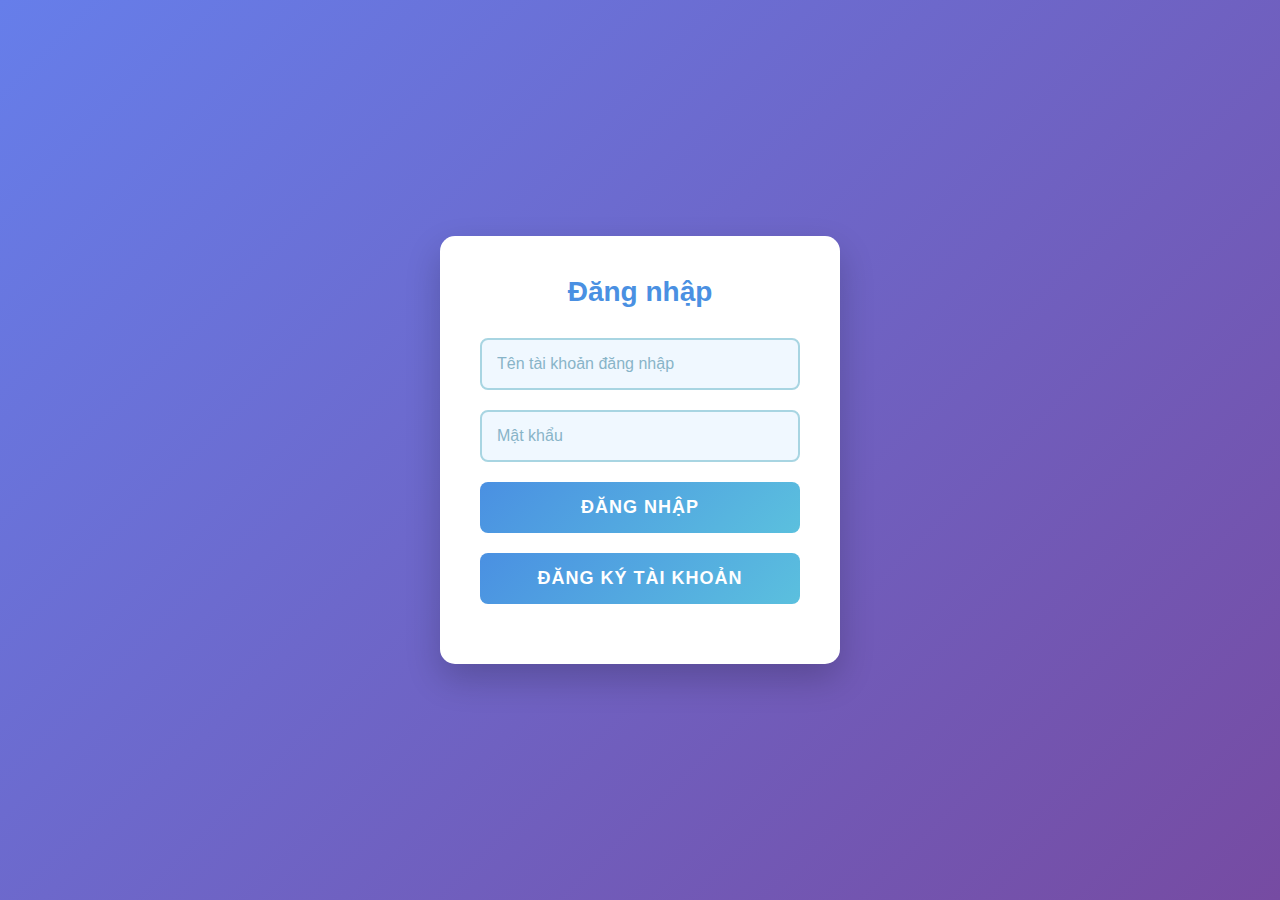
<file: admin.html>
<!DOCTYPE html>
<html lang="vi">

<head>
    <meta charset="utf-8">
    <meta name="viewport" content="width=device-width,initial-scale=1">
    <title>Admin - Quản lý người dùng</title>
    <link rel="stylesheet" href="admin.css">
</head>

<body>
    <div class="admin-wrap">
        <header class="admin-header">
            <h1>Admin - Quản lý người dùng</h1>
            <div class="admin-actions">
                <input type="text" id="searchInput" placeholder="Tìm theo tên hoặc email">
                <button id="btnRefresh">Làm mới</button>
                <button id="btnClearAll">Xóa tất cả (trừ Admin)</button>
                <a href="phanchinh.html" class="btn">Về trang chính</a>
            </div>
        </header>

        <main class="admin-main">
            <table id="usersTable">
                <thead>
                    <tr>
                        <th>#</th>
                        <th>Họ & tên</th>
                        <th>Email</th>
                        <th>Role</th>
                        <th>Ngày tạo</th>
                        <th>Hành động</th>
                    </tr>
                </thead>
                <tbody></tbody>
            </table>
        </main>
    </div>

    <script src="admin.js"></script>
</body>

</html>
</file>
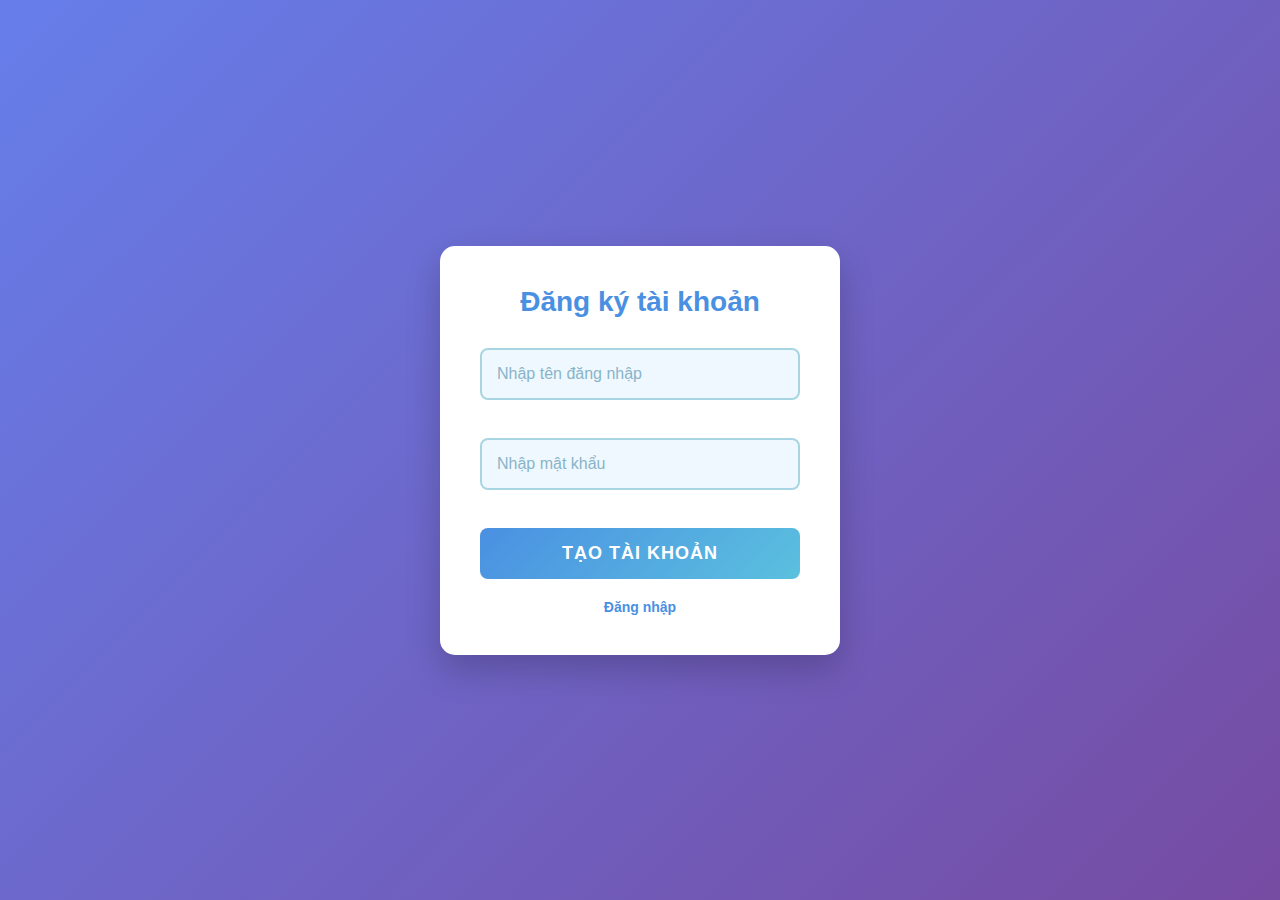
<file: dangky.html>
<!DOCTYPE html>
<html lang="vi">
<head>
  <meta charset="UTF-8">
  <title>Đăng ký</title>
  <link rel="stylesheet" href="danngky.css">
</head>
<body>
    <div class="login-box">
        <h2>Đăng ký tài khoản</h2>

  <input type="text" id="user" placeholder="Nhập tên đăng nhập"><br><br>
  <input type="password" id="pass" placeholder="Nhập mật khẩu"><br><br>

  <button onclick="register()">Tạo tài khoản</button>

  <p><a href="dangnhap2.html">Đăng nhập</a></p>

  <script src="dangnhapdangky.js"></script>
    </div>
</body>
</html>
</file>
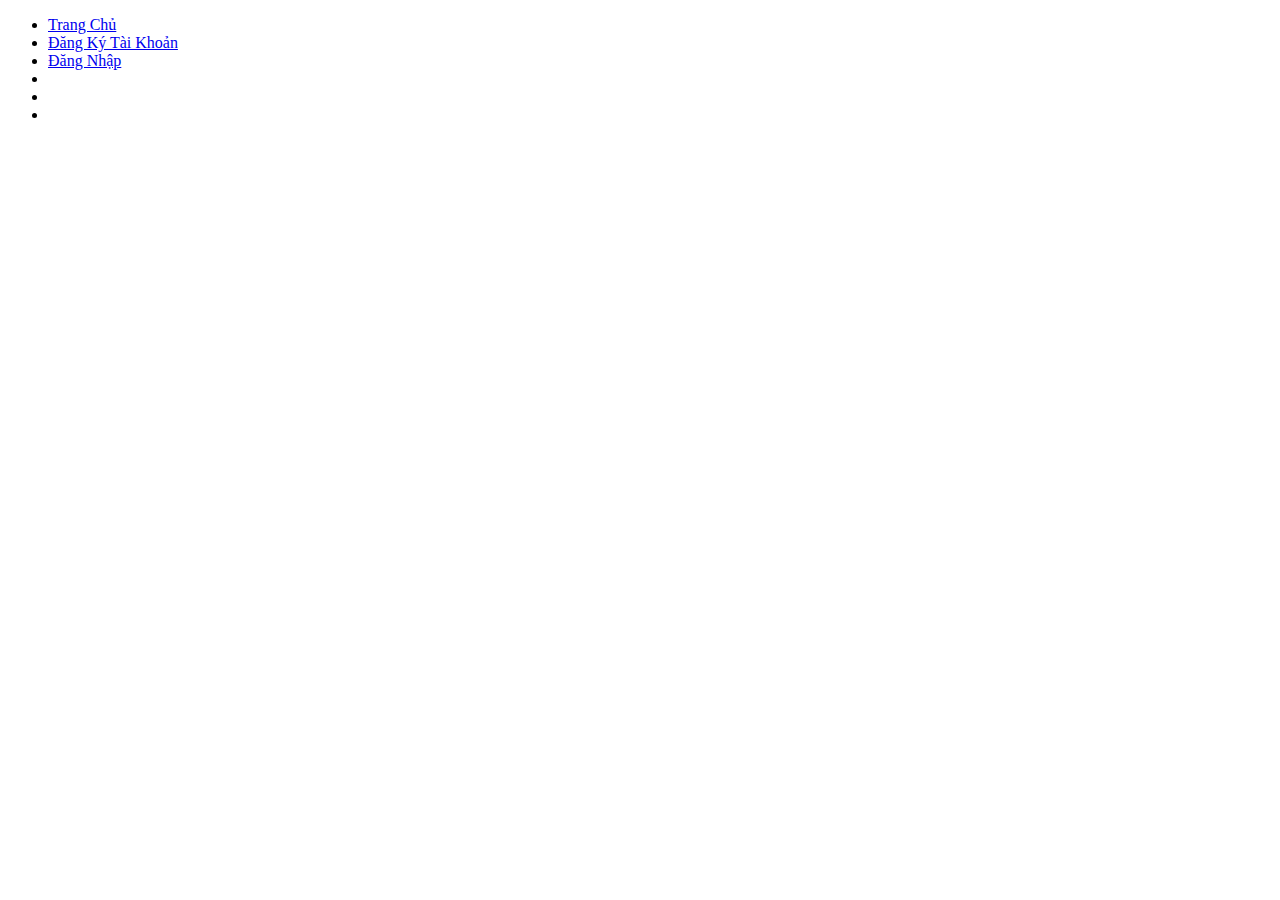
<file: dangnhap.html>
<!DOCTYPE html>
<html lang="en">
<head>
    <meta charset="UTF-8">
    <meta name="viewport" content="width=device-width, initial-scale=1.0">
    <title>Trường THPT Tương Lai</title>
    <head>

    </head>
<body>
    <ul>
        <li><a href="dangnhap.html">Trang Chủ</a></li>
        <li><a href="dangnhap2.html">Đăng Ký Tài Khoản</a></li>
        <li><a href="dangnhap2.html">Đăng Nhập</a></li>
        <li><a href=""></a></li>
        <li><a href=""></a></li>
        <li><a href="o"></a></li>
    </ul>
</body>
</html>
</file>
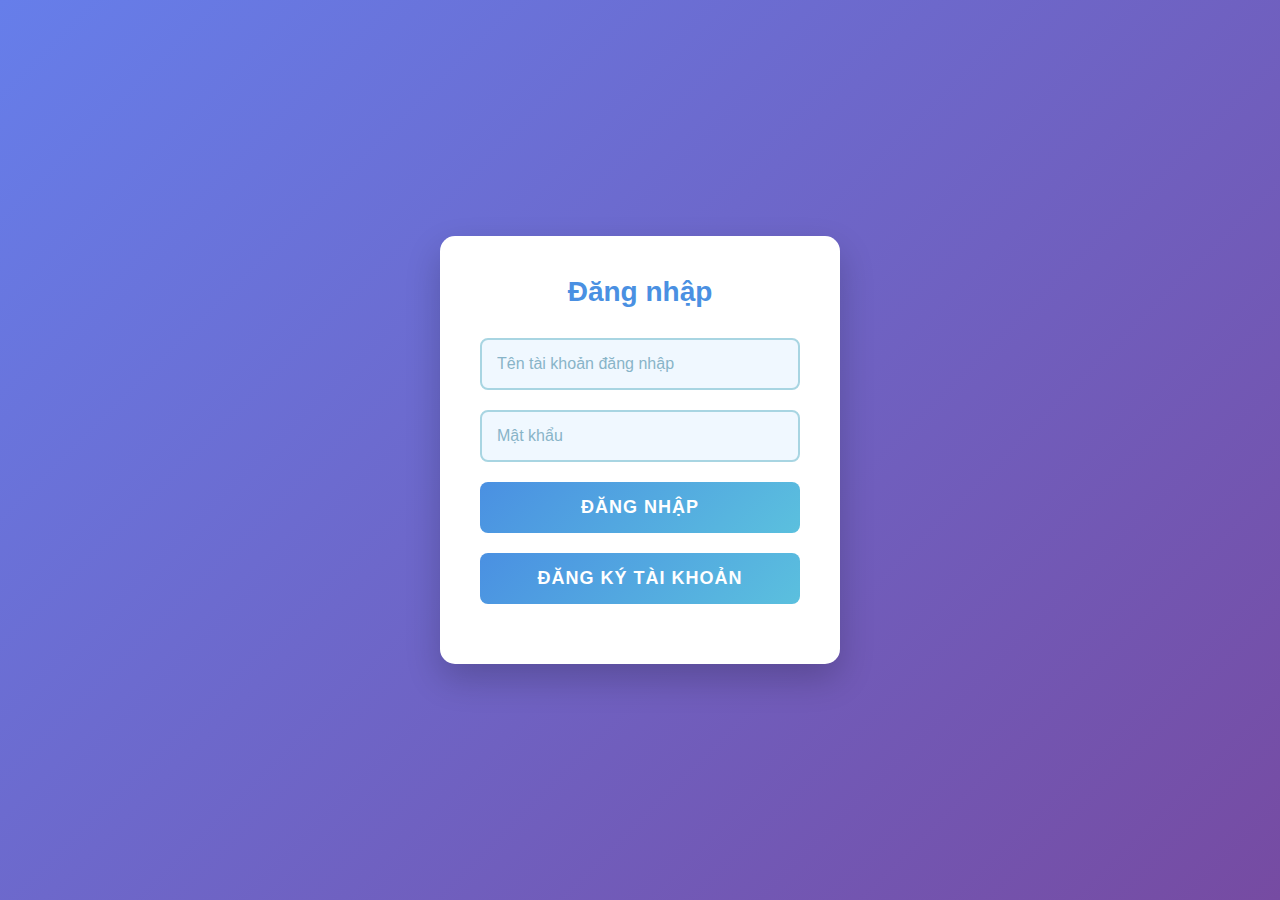
<file: dangnhap2.html>
<!DOCTYPE html>
<html lang="vi">
<head>
  <meta charset="UTF-8">
  <title>Đăng nhập</title>
  <link rel="stylesheet" href="dangnhap.css">
</head>
<body>
  <div class="login-box">
      <h2>Đăng nhập</h2>

      <input type="text" id="loginUser" placeholder="Tên tài khoản đăng nhập">

      <input type="password" id="loginPass" placeholder="Mật khẩu">
      <button class="btn-login" onclick="login()">Đăng nhập</button>

      <div class="line"></div>
      
      <a href="dangky.html">

        <button class="btn-create">Đăng ký tài khoản</button>
      </a>
  </div>
  <script src="dangnhapdangky.js"></script>
</body>
</html>
</file>
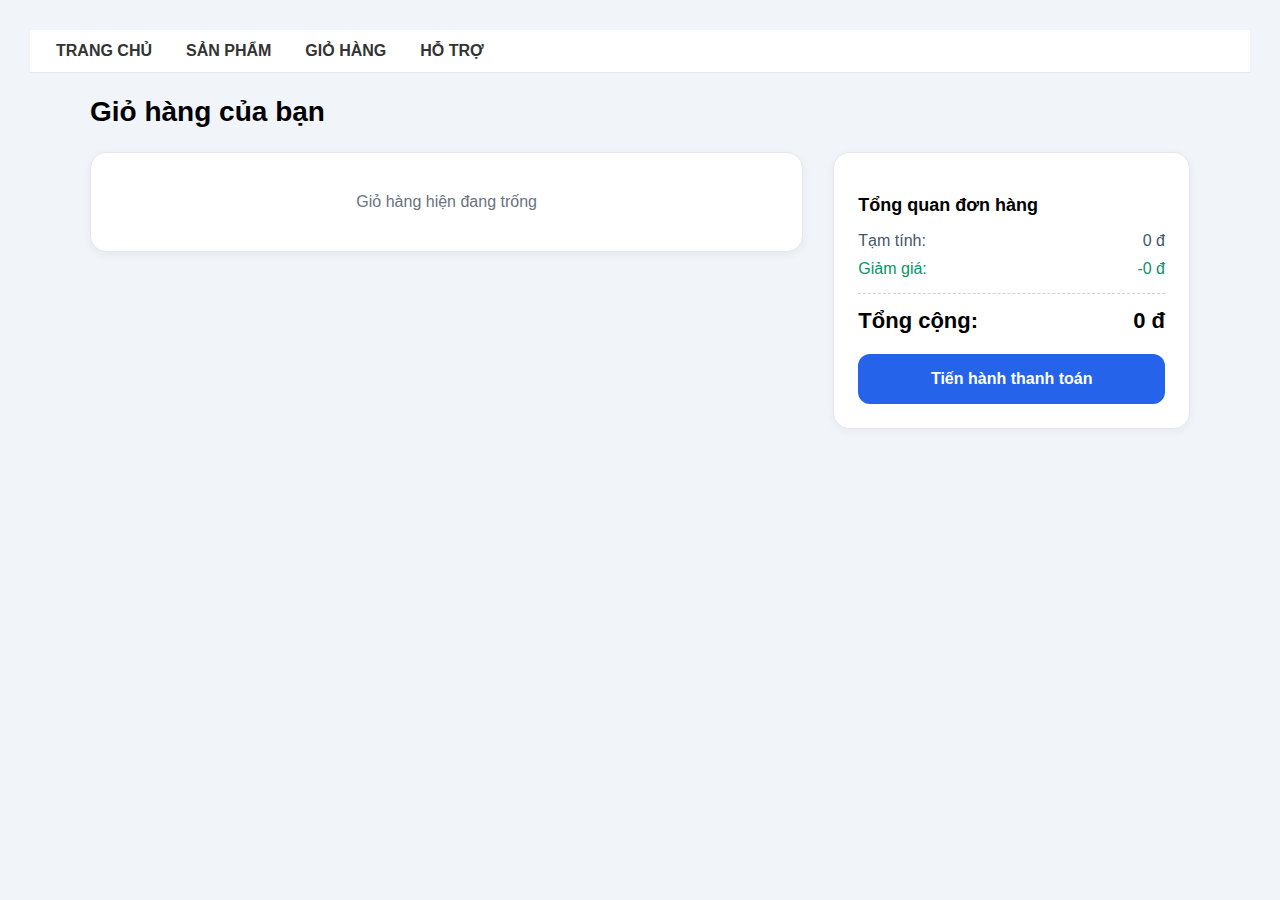
<file: giohang.html>
<!DOCTYPE html>
<html lang="vi">
<head>
    <meta charset="UTF-8">
    <meta name="viewport" content="width=device-width, initial-scale=1.0">
    <title>Giỏ hàng</title>

    <link rel="stylesheet" href="https://cdnjs.cloudflare.com/ajax/libs/font-awesome/6.6.0/css/all.min.css">

    <style>
        body {
            font-family: Arial, sans-serif;
            margin: 0;
            background: #f1f5f9;
            padding: 30px;
        }
        
        .top-header {
            background:#fff;
            border-bottom:1px solid #e6e9ef;
            position:sticky;
            top:0;
            z-index:30;
        }
        
        .menu-nav{
            max-width:var(--maxw);
            margin:0 auto;
            display:flex;
            gap:14px;
            list-style:none;
            padding:12px 16px;
            align-items:center;
        }
        
        .menu-nav .menu-item a{
            text-decoration:none;
            color:#333;
            font-weight:600;
            padding:8px 10px;
            border-radius:6px;
        }
        
        .menu-nav .menu-item a:hover{
            background: rgba(43,122,238,0.08);
            color: var(--accent);
        }

        .page-section {
            max-width: 1100px;
            margin: auto;
        }

        h2 {
            font-size: 28px;
            font-weight: bold;
            margin-bottom: 24px;
        }

        .cart-layout {
            display: flex;
            flex-direction: column;
            gap: 30px;
        }

        @media (min-width: 1024px) {
            .cart-layout {
                flex-direction: row;
            }
        }

        .cart-left {
            flex: 2;
        }

        .cart-right {
            flex: 1;
        }

        #cart-items {
            background: #fff;
            border-radius: 16px;
            border: 1px solid #e5e7eb;
            box-shadow: 0 3px 10px rgba(0,0,0,0.05);
            overflow: hidden;
        }

        .empty-cart {
            text-align: center;
            padding: 40px;
            color: #6b7280;
            font-size: 16px;
        }

        .cart-item {
            display: flex;
            padding: 18px;
            gap: 14px;
            border-bottom: 1px solid #e5e7eb;
            background: white;
            align-items: center;
        }

        .cart-item:last-child {
            border-bottom: none;
        }

        .cart-item img {
            width: 90px;
            height: 120px;
            object-fit: cover;
            border-radius: 10px;
        }

        .cart-info {
            flex: 1;
        }

        .cart-info h4 {
            font-size: 16px;
            margin-bottom: 6px;
        }

        .cart-info .price {
            font-weight: bold;
            color: #2563eb;
        }

        .remove-btn {
            border: none;
            background: none;
            color: #ef4444;
            font-size: 18px;
            cursor: pointer;
        }

        .summary-box {
            background: #fff;
            padding: 24px;
            border-radius: 16px;
            border: 1px solid #e5e7eb;
            box-shadow: 0 2px 10px rgba(0,0,0,0.05);
            position: sticky;
            top: 20px;
        }

        .summary-box h3 {
            margin-bottom: 16px;
            font-size: 18px;
            font-weight: bold;
        }

        .summary-row {
            display: flex;
            justify-content: space-between;
            margin-bottom: 10px;
            color: #475569;
        }

        .summary-total {
            margin-top: 15px;
            padding-top: 14px;
            border-top: 1px dashed #cbd5e1;
            font-weight: bold;
            font-size: 22px;
            display: flex;
            justify-content: space-between;
        }

        .checkout-btn {
            width: 100%;
            padding: 16px;
            background: #2563eb;
            color: white;
            border: none;
            border-radius: 12px;
            font-size: 16px;
            font-weight: bold;
            margin-top: 20px;
            cursor: pointer;
            transition: 0.25s;
        }

        .checkout-btn:hover {
            background: #1d4ed8;
            transform: translateY(-3px);
        }

    </style>
</head>
<body>
    <header class="top-header">
      <ul class="menu-nav">
        <li class="menu-item"><a href="phanchinh.html">TRANG CHỦ</a></li>
        <li class="menu-item"><a href="sanpham.html">SẢN PHẨM</a></li>
        <li class="menu-item"><a href="giohang.html">GIỎ HÀNG</a></li>
        <li class="menu-item"><a href="hotro_lienhe.html">HỖ TRỢ</a></li>
        <li class="menu-item"><a href="#" class=""></a></li>
        <li class="menu-item">
          <span id="userName" style="color: #4a90e2; font-weight: 700;"></span>
        </li>
        <li class="menu-item">
          <a href="#" onclick="logout(); return false;" style="color: #dc3545;"></a>
        </li>
      </ul>
  </header>
<section class="page-section">

    <h2>Giỏ hàng của bạn</h2>

    <div class="cart-layout">

        <div class="cart-left">
            <div id="cart-items">
                <div class="empty-cart">Giỏ hàng hiện đang trống</div>
            </div>
        </div>

        <div class="cart-right">
            <div class="summary-box">
                <h3>Tổng quan đơn hàng</h3>

                <div class="summary-row">
                    <span>Tạm tính:</span>
                    <span id="subtotal">0 đ</span>
                </div>

                <div class="summary-row" style="color:#059669;">
                    <span>Giảm giá:</span>
                    <span>-0 đ</span>
                </div>

                <div class="summary-total">
                    <span>Tổng cộng:</span>
                    <span id="total">0 đ</span>
                </div>

                <button class="checkout-btn">Tiến hành thanh toán</button>
            </div>
        </div>

    </div>

</section>

<script>

    const cartData = []; 
    function renderCart() {
        const container = document.getElementById("cart-items");

        if (cartData.length === 0) {
            container.innerHTML = `<div class="empty-cart">Giỏ hàng hiện đang trống</div>`;
            document.getElementById("subtotal").textContent = "0 đ";
            document.getElementById("total").textContent = "0 đ";
            return;
        }

        let html = "";
        let subtotal = 0;

        cartData.forEach(item => {
            subtotal += item.price;

            html += `
                <div class="cart-item">
                    <img src="${item.image}" alt="">
                    <div class="cart-info">
                        <h4>${item.title}</h4>
                        <div class="price">${item.price.toLocaleString()} đ</div>
                    </div>
                    <button class="remove-btn" onclick="removeItem(${item.id})">
                        <i class="fa-solid fa-trash"></i>
                    </button>
                </div>
            `;
        });

        container.innerHTML = html;
        document.getElementById("subtotal").textContent = subtotal.toLocaleString() + " đ";
        document.getElementById("total").textContent = subtotal.toLocaleString() + " đ";
    }

    function removeItem(id) {
        const index = cartData.findIndex(x => x.id === id);
        if (index !== -1) {
            cartData.splice(index, 1);
            renderCart();
        }
    }

    renderCart();
</script>

</body>
</html>
</file>
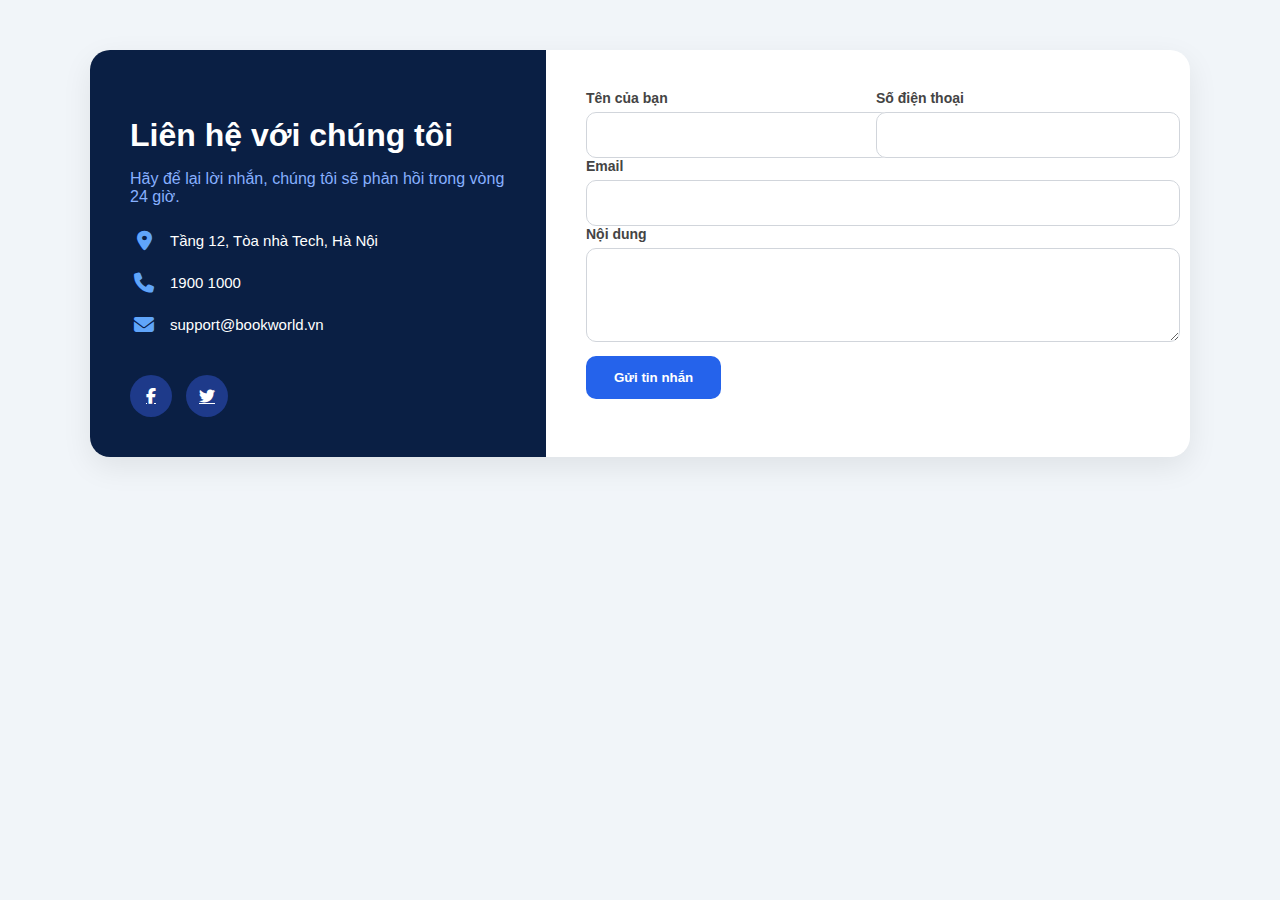
<file: hotro_lienhe.html>
<!DOCTYPE html>
<html lang="vi">
<head>
    <meta charset="UTF-8">
    <meta name="viewport" content="width=device-width, initial-scale=1.0">
    <title>Liên hệ – BookWorld</title>
    <link rel="stylesheet" href="https://cdnjs.cloudflare.com/ajax/libs/font-awesome/6.6.0/css/all.min.css">

    <style>
        body {
            margin: 0;
            padding: 0;
            font-family: Arial, sans-serif;
            background: #f1f5f9;
        }
        
        .top-header {
            background:#fff;
            border-bottom:1px solid #e6e9ef;
            position:sticky;
            top:0;
            z-index:30;
        }
        
        .menu-nav{
            max-width:var(--maxw);
            margin:0 auto;
            display:flex;
            gap:14px;
            list-style:none;
            padding:12px 16px;
            align-items:center;
        }
        
        .menu-nav .menu-item a{
            text-decoration:none;
            color:#333;
            font-weight:600;
            padding:8px 10px;
            border-radius:6px;
        }
        
        .menu-nav .menu-item a:hover{
            background: rgba(43,122,238,0.08);
            color: var(--accent);
        }

        .page-section {
            padding: 50px 20px;
        }

        .contact-wrapper {
            max-width: 1100px;
            margin: auto;
            background: #ffffff;
            border-radius: 20px;
            overflow: hidden;
            box-shadow: 0 10px 30px rgba(0,0,0,0.08);
            display: flex;
            flex-direction: column;
        }

        @media (min-width: 768px) {
            .contact-wrapper {
                flex-direction: row;
            }
        }

        .contact-left {
            flex: 2;
            background: #0a1f44; /* blue-900 */
            color: white;
            padding: 40px;
            display: flex;
            flex-direction: column;
            justify-content: space-between;
        }

        .contact-left h2 {
            font-size: 32px;
            font-weight: 700;
            margin-bottom: 12px;
        }

        .contact-left p {
            color: #87b0ff;
            margin-bottom: 25px;
        }

        .contact-info {
            display: flex;
            flex-direction: column;
            gap: 22px;
        }

        .contact-info-item {
            display: flex;
            align-items: center;
        }

        .contact-info-item i {
            font-size: 20px;
            width: 28px;
            text-align: center;
            color: #60a5fa;
        }

        .contact-info-item span {
            margin-left: 12px;
            font-size: 15px;
        }

        .contact-social {
            margin-top: 40px;
            display: flex;
            gap: 14px;
        }

        .contact-social a {
            width: 42px;
            height: 42px;
            border-radius: 50%;
            background: #1e3a8a;
            color: white;
            display: flex;
            align-items: center;
            justify-content: center;
            transition: .25s;
        }

        .contact-social a:hover {
            background: #ffffff;
            color: #0a1f44;
        }

        .contact-right {
            flex: 3;
            padding: 40px;
        }

        .contact-right label {
            display: block;
            font-weight: bold;
            font-size: 14px;
            color: #444;
            margin-bottom: 6px;
        }

        .contact-right input,
        .contact-right textarea {
            width: 100%;
            padding: 14px;
            font-size: 14px;
            border-radius: 10px;
            border: 1px solid #d1d5db;
            outline: none;
            transition: .25s;
            background: #fff;
        }

        .contact-right input:focus,
        .contact-right textarea:focus {
            border-color: #2563eb;
            box-shadow: 0 0 0 3px rgba(37,99,235,0.25);
        }

        .contact-grid {
            display: grid;
            grid-template-columns: 1fr;
            gap: 16px;
        }

        @media (min-width: 768px) {
            .contact-grid {
                grid-template-columns: repeat(2, 1fr);
            }
        }

        .contact-right button {
            margin-top: 10px;
            background: #2563eb;
            color: white;
            font-weight: bold;
            border: none;
            padding: 14px 28px;
            border-radius: 10px;
            cursor: pointer;
            transition: .25s;
        }

        .contact-right button:hover {
            background: #1d4ed8;
        }

    </style>
</head>

<body>

<section id="contact" class="page-section">
    <div class="contact-wrapper">
        <div class="contact-left">
            <div>
                <h2>Liên hệ với chúng tôi</h2>
                <p>Hãy để lại lời nhắn, chúng tôi sẽ phản hồi trong vòng 24 giờ.</p>

                <div class="contact-info">
                    <div class="contact-info-item">
                        <i class="fa-solid fa-location-dot"></i>
                        <span>Tầng 12, Tòa nhà Tech, Hà Nội</span>
                    </div>

                    <div class="contact-info-item">
                        <i class="fa-solid fa-phone"></i>
                        <span>1900 1000</span>
                    </div>

                    <div class="contact-info-item">
                        <i class="fa-solid fa-envelope"></i>
                        <span>support@bookworld.vn</span>
                    </div>
                </div>
            </div>

            <div class="contact-social">
                <a href="#"><i class="fa-brands fa-facebook-f"></i></a>
                <a href="#"><i class="fa-brands fa-twitter"></i></a>
            </div>
        </div>

        <div class="contact-right">
            <form onsubmit="event.preventDefault(); alert('Tin nhắn đã được gửi!');">

                <div class="contact-grid">
                    <div>
                        <label>Tên của bạn</label>
                        <input type="text" required>
                    </div>

                    <div>
                        <label>Số điện thoại</label>
                        <input type="tel" required>
                    </div>
                </div>

                <div>
                    <label>Email</label>
                    <input type="email" required>
                </div>

                <div>
                    <label>Nội dung</label>
                    <textarea rows="4" required></textarea>
                </div>

                <button>Gửi tin nhắn</button>
            </form>
        </div>

    </div>
</section>

</body>
</html>
</file>
<file: admin.css>
* {
  margin: 0;
  padding: 0;
  box-sizing: border-box;
}

body {
  font-family: "Poppins", "Segoe UI", sans-serif;
  background: linear-gradient(135deg, #667eea 0%, #764ba2 100%);
  min-height: 100vh;
  padding: 20px;
}

.admin-wrap {
  max-width: 1200px;
  margin: 0 auto;
}

/* ===== HEADER ===== */
.admin-header {
  background: white;
  padding: 25px;
  border-radius: 15px;
  box-shadow: 0 10px 30px rgba(0, 0, 0, 0.2);
  margin-bottom: 25px;
}

.admin-header h1 {
  margin: 0 0 20px 0;
  color: #4a90e2;
  font-size: 28px;
  text-align: center;
  font-weight: 700;
}

/* ===== ACTIONS ===== */
.admin-actions {
  display: flex;
  gap: 10px;
  flex-wrap: wrap;
  justify-content: center;
  align-items: center;
}

.admin-actions input {
  flex: 1;
  min-width: 250px;
  padding: 12px 15px;
  border: 2px solid #a8d5e2;
  border-radius: 8px;
  font-size: 15px;
  background: #f0f8ff;
  transition: all 0.3s ease;
}

.admin-actions input:focus {
  outline: none;
  border-color: #4a90e2;
  background: white;
  box-shadow: 0 0 10px rgba(74, 144, 226, 0.3);
}

.admin-actions button,
.admin-actions .btn {
  padding: 12px 18px;
  border: none;
  border-radius: 8px;
  font-size: 15px;
  font-weight: 600;
  cursor: pointer;
  transition: all 0.3s ease;
  text-decoration: none;
  color: white;
  display: inline-block;
}

#btnRefresh {
  background: #28a745;
}

#btnRefresh:hover {
  background: #218838;
  transform: translateY(-2px);
  box-shadow: 0 5px 15px rgba(40, 167, 69, 0.4);
}

#btnClearAll {
  background: #dc3545;
}

#btnClearAll:hover {
  background: #c82333;
  transform: translateY(-2px);
  box-shadow: 0 5px 15px rgba(220, 53, 69, 0.4);
}

.admin-actions .btn {
  background: #6c757d;
}

.admin-actions .btn:hover {
  background: #5a6268;
  transform: translateY(-2px);
  box-shadow: 0 5px 15px rgba(108, 117, 125, 0.4);
}

/* ===== MAIN TABLE AREA ===== */
.admin-main {
  background: white;
  padding: 20px;
  border-radius: 15px;
  box-shadow: 0 10px 30px rgba(0, 0, 0, 0.2);
  overflow-x: auto;
}

/* ===== TABLE ===== */
table {
  width: 100%;
  border-collapse: collapse;
  background: white;
}

thead {
  background: linear-gradient(135deg, #4a90e2 0%, #5bc0de 100%);
}

th {
  padding: 15px 12px;
  text-align: left;
  color: white;
  font-weight: 600;
  font-size: 15px;
  text-transform: uppercase;
  letter-spacing: 0.5px;
}

tbody tr {
  border-bottom: 1px solid #e9ecef;
  transition: all 0.2s ease;
}

tbody tr:hover {
  background: #f8f9fa;
  transform: scale(1.01);
}

td {
  padding: 15px 12px;
  font-size: 14px;
  color: #333;
}

/* ===== BADGE (Role) ===== */
.badge {
  padding: 6px 14px;
  border-radius: 20px;
  font-size: 12px;
  font-weight: 700;
  text-transform: uppercase;
  letter-spacing: 0.5px;
  display: inline-block;
}

.badge-admin {
  background: linear-gradient(135deg, #dc3545 0%, #c82333 100%);
  color: white;
  box-shadow: 0 3px 10px rgba(220, 53, 69, 0.3);
}

.badge-user {
  background: linear-gradient(135deg, #28a745 0%, #218838 100%);
  color: white;
  box-shadow: 0 3px 10px rgba(40, 167, 69, 0.3);
}

/* ===== BUTTONS ===== */
.btn-delete {
  padding: 8px 16px;
  background: linear-gradient(135deg, #dc3545 0%, #c82333 100%);
  color: white;
  border: none;
  border-radius: 6px;
  font-size: 13px;
  font-weight: 600;
  cursor: pointer;
  transition: all 0.3s ease;
  text-transform: uppercase;
  letter-spacing: 0.5px;
}

.btn-delete:hover {
  transform: translateY(-2px);
  box-shadow: 0 5px 15px rgba(220, 53, 69, 0.4);
}

.btn-delete:active {
  transform: translateY(0);
}

/* ===== EMPTY STATE ===== */
tbody td[colspan] {
  text-align: center;
  padding: 40px;
  color: #999;
  font-style: italic;
  font-size: 16px;
}

/* ===== RESPONSIVE ===== */
@media (max-width: 768px) {
  body {
    padding: 10px;
  }

  .admin-header {
    padding: 20px;
  }

  .admin-header h1 {
    font-size: 22px;
  }

  .admin-actions {
    flex-direction: column;
  }

  .admin-actions input {
    width: 100%;
  }

  .admin-main {
    padding: 15px;
  }

  table {
    font-size: 12px;
  }

  th,
  td {
    padding: 10px 8px;
  }

  .btn-delete {
    padding: 6px 12px;
    font-size: 12px;
  }
}

/* ===== LOADING ANIMATION ===== */
@keyframes fadeIn {
  from {
    opacity: 0;
    transform: translateY(20px);
  }
  to {
    opacity: 1;
    transform: translateY(0);
  }
}

.admin-wrap {
  animation: fadeIn 0.5s ease;
}
</file>
<file: danngky.css>
* {
  margin: 0;
  padding: 0;
  box-sizing: border-box;
}

body {
  font-family: 'Segoe UI', Tahoma, Geneva, Verdana, sans-serif;
  background: linear-gradient(135deg, #667eea 0%, #764ba2 100%);
  min-height: 100vh;
  display: flex;
  justify-content: center;
  align-items: center;
  padding: 20px;
}

.login-box {
  background: #ffffff;
  padding: 40px;
  border-radius: 15px;
  box-shadow: 0 15px 35px rgba(0, 0, 0, 0.2);
  width: 100%;
  max-width: 400px;
  text-align: center;
}

.login-box h2 {
  color: #4a90e2;
  margin-bottom: 30px;
  font-size: 28px;
  font-weight: 600;
}

input[type="text"],
input[type="password"] {
  width: 100%;
  padding: 15px;
  margin-bottom: 20px;
  border: 2px solid #a8d5e2;
  border-radius: 8px;
  font-size: 16px;
  transition: all 0.3s ease;
  background: #f0f8ff;
  color: #333;
}

input[type="text"]:focus,
input[type="password"]:focus {
  outline: none;
  border-color: #4a90e2;
  background: #ffffff;
  box-shadow: 0 0 10px rgba(74, 144, 226, 0.2);
}

input::placeholder {
  color: #88b4c8;
}

button {
  width: 100%;
  padding: 15px;
  background: linear-gradient(135deg, #4a90e2 0%, #5bc0de 100%);
  color: white;
  border: none;
  border-radius: 8px;
  font-size: 18px;
  font-weight: 600;
  cursor: pointer;
  transition: all 0.3s ease;
  margin-bottom: 20px;
  text-transform: uppercase;
  letter-spacing: 1px;
}

button:hover {
  transform: translateY(-2px);
  box-shadow: 0 8px 20px rgba(74, 144, 226, 0.4);
  background: linear-gradient(135deg, #5ba0f2 0%, #6bd0ee 100%);
}

button:active {
  transform: translateY(0);
}

p {
  color: #666;
  font-size: 14px;
}

p a {
  color: #4a90e2;
  text-decoration: none;
  font-weight: 600;
  transition: color 0.3s ease;
}

p a:hover {
  color: #5bc0de;
  text-decoration: underline;
}
</file>
<file: dangnhap.css>
* {
  margin: 0;
  padding: 0;
  box-sizing: border-box;
}

body {
  font-family: 'Segoe UI', Tahoma, Geneva, Verdana, sans-serif;
  background: linear-gradient(135deg, #667eea 0%, #764ba2 100%);
  min-height: 100vh;
  display: flex;
  justify-content: center;
  align-items: center;
  padding: 20px;
}

.login-box {
  background: #ffffff;
  padding: 40px;
  border-radius: 15px;
  box-shadow: 0 15px 35px rgba(0, 0, 0, 0.2);
  width: 100%;
  max-width: 400px;
  text-align: center;
}

.login-box h2 {
  color: #4a90e2;
  margin-bottom: 30px;
  font-size: 28px;
  font-weight: 600;
}

input[type="text"],
input[type="password"] {
  width: 100%;
  padding: 15px;
  margin-bottom: 20px;
  border: 2px solid #a8d5e2;
  border-radius: 8px;
  font-size: 16px;
  transition: all 0.3s ease;
  background: #f0f8ff;
  color: #333;
}

input[type="text"]:focus,
input[type="password"]:focus {
  outline: none;
  border-color: #4a90e2;
  background: #ffffff;
  box-shadow: 0 0 10px rgba(74, 144, 226, 0.2);
}

input::placeholder {
  color: #88b4c8;
}

button {
  width: 100%;
  padding: 15px;
  background: linear-gradient(135deg, #4a90e2 0%, #5bc0de 100%);
  color: white;
  border: none;
  border-radius: 8px;
  font-size: 18px;
  font-weight: 600;
  cursor: pointer;
  transition: all 0.3s ease;
  margin-bottom: 20px;
  text-transform: uppercase;
  letter-spacing: 1px;
}

button:hover {
  transform: translateY(-2px);
  box-shadow: 0 8px 20px rgba(74, 144, 226, 0.4);
  background: linear-gradient(135deg, #5ba0f2 0%, #6bd0ee 100%);
}

button:active {
  transform: translateY(0);
}

p {
  color: #666;
  font-size: 14px;
}

p a {
  color: #4a90e2;
  text-decoration: none;
  font-weight: 600;
  transition: color 0.3s ease;
}

p a:hover {
  color: #5bc0de;
  text-decoration: underline;
}
</file>
